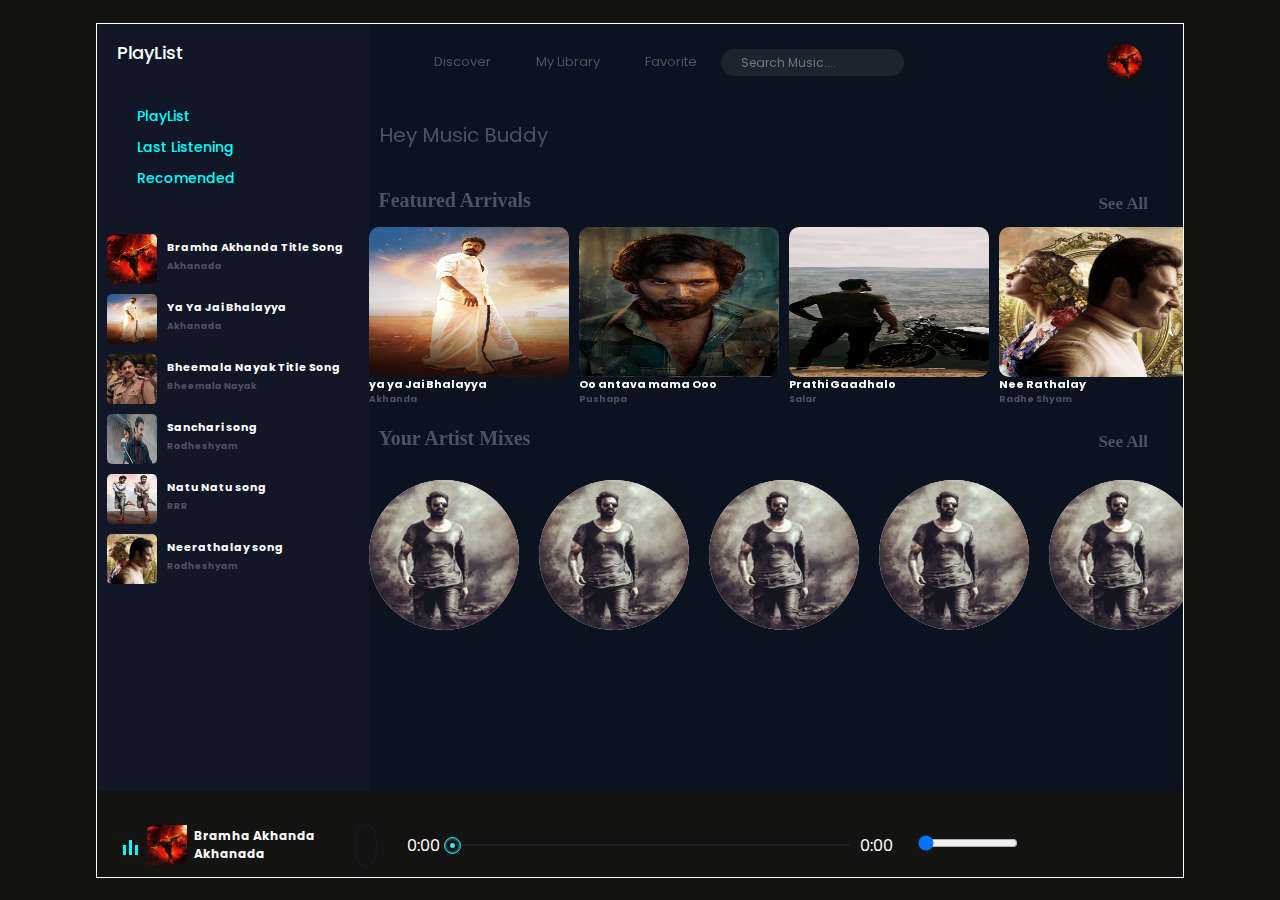
<file: index.html>
<!DOCTYPE html>
<html lang="en">
<head>
    <meta charset="UTF-8">
    <meta name="viewport" content="width=device-width, initial-scale=1.0">
    <title>Document</title>
    <link rel="stylesheet" href="https://cdnjs.cloudflare.com/ajax/libs/font-awesome/6.5.1/css/all.min.css" integrity="sha512-DTOQO9RWCH3ppGqcWaEA1BIZOC6xxalwEsw9c2QQeAIftl+Vegovlnee1c9QX4TctnWMn13TZye+giMm8e2LwA==" crossorigin="anonymous" referrerpolicy="no-referrer" />
    
    <link rel="stylesheet" href="Music.css">
    
    
</head>
<body>
    <header>
        <div class="menu">
            <h1>PlayList</h1>
            <div class="playlist">
                <h4 class="active"><span></span><i class="fa-solid fa-music"></i>PlayList</h4>
                <h4 class="active"><span></span><i class="fa-solid fa-music"></i>Last Listening</h4>
                <h4 class="active"><span></span><i class="fa-solid fa-music"></i>Recomended</h4>
            </div>
            <div class="menu-song">
                <li class="songItem">
                    <img src="photos/akandha.jpg" alt="">
                    <h5> Bramha Akhanda Title Song
                        <div class="sub">Akhanada</div>
                    </h5>
                    <div><i class="fa-solid play fa-circle-play"></i></div>
                </li>
                <li class="songItem">
                    <img src="photos/akhandha.jpg" alt="">
                    <h5> Ya Ya Jai Bhalayya
                        <div class="sub">Akhanada</div>
                    </h5>
                    <div><i class="fa-solid play fa-circle-play"></i></div>
                </li>
                <li class="songItem">
                    <img src="photos/Pawan Kalyan Angry Look from Bheemla Nayak Ultra HD.jpg" alt="">
                    <h5> Bheemala Nayak Title Song
                        <div class="sub">Bheemala Nayak</div>
                    </h5>
                    <div><i class="fa-solid play fa-circle-play"></i></div>
                </li>
                <li class="songItem">
                    <img src="photos/radheshyam.jpg" alt="">
                    <h5> Sanchari  song
                        <div class="sub">Radheshyam</div>
                    </h5>
                    <div><i class="fa-solid play fa-circle-play"></i></div>
                </li>
                <li class="songItem">
                    <img src="photos/RRR.jpg" alt="">
                    <h5> Natu Natu song
                        <div class="sub">RRR</div>
                    </h5>
                    <div><i class="fa-solid play fa-circle-play"></i></div>
                </li>
                <li class="songItem">
                    <img src="photos/Radhe Shyam Prabhas and Pooja Hegde Pictures.jpg" alt="">
                    <h5> Neerathalay song
                        <div class="sub">Radheshyam</div>
                    </h5>
                    <div><i class="fa-solid play fa-circle-play"></i></div>
                </li>
            </div>

        </div>
         <div class="song">
            <nav>
                <ul>
                    <li></i>Discover<span></span></li>
                    <li><i class="fa-solid fa-music"></i>My Library<span></span></li>
                    <li><i class="fa-regular fa-star"></i>Favorite<span></span></li>
                </ul>
                 <div class="search">
                    <i class="fa-solid fa-magnifying-glass"></i>
                    <input type="text" placeholder="Search Music....">
                </div>
                <div class="user">
                    <img src="photos/akandha.jpg" alt="">

                </div>
                </nav>
                <div class="content">
                    <h1>Hey Music Buddy</h1>
                    <div class="containers">
                        <h2 id="id4">See All</h2>
                        <h3 id="id5">Featured Arrivals</h3>
                      </div>
                    <div class="arrivals">
                        <li class="songItem">
                            <div class="img_play">
                                <img src="photos/akhandha.jpg" alt="">
                            </div>
                            <h5>ya ya Jai Bhalayya  <br> 
                                <div class="sub">Akhanda</div>
                            </h5>
                        </li>
                        <li class="songItem">
                            <div class="img_play">
                                <img src="photos/Pusha.jpg" alt="">
                            </div>
                            <h5>Oo antava mama Ooo<br> 
                                <div class="sub">Pushapa</div>
                            </h5>
                        </li>
                        <li class="songItem">
                            <div class="img_play">
                                <img src="photos/salar2.jpeg" alt="">
                            </div>
                            <h5>Prathi Gaadhalo <br> 
                                <div class="sub">Salar</div>
                            </h5>
                        </li>
                        <li class="songItem">
                            <div class="img_play">
                                <img src="photos/Radhe Shyam Prabhas and Pooja Hegde Pictures.jpg" alt="">
                            </div>
                            <h5>Nee Rathalay <br> 
                                <div class="sub">Radhe Shyam</div>
                            </h5>
                        </li>
                        <li class="songItem">
                            <div class="img_play">
                                <img src="photos/radheshyam.jpg" alt="">
                            </div>
                            <h5>Oho Sanchari <br> 
                                <div class="sub">Radhe shyam</div>
                            </h5>
                        </li>
                        <li class="songItem">
                            <div class="img_play">
                                <img src="photos/RRR.jpg" alt="">
                            </div>
                            <h5>Natu Natu <br> 
                                <div class="sub">RRR</div>
                            </h5>
                        </li>
                        <li class="songItem">
                            <div class="img_play">
                                <img src="photos/uppena.jpg" alt="">
                            </div>
                            <h5>Nee Kannu Neeli Samudram <br> 
                                <div class="sub">Uppena</div>
                            </h5>
                        </li>
                    </div>
                    <div class="containers">
                        <h2 id="id4">See All</h2>
                        <h3 id="id5">Your  Artist Mixes</h3>
                    </div>
                    <div class="art">
                        <li>
                            <img src="photos/salar.jpg" alt=""> 
                        </li>
                        <li>
                            <img src="photos/salar.jpg" alt=""> 
                        </li>
                        <li>
                            <img src="photos/salar.jpg" alt=""> 
                        </li>
                        <li>
                            <img src="photos/salar.jpg" alt=""> 
                        </li>
                        <li>
                            <img src="photos/salar.jpg" alt=""> 
                        </li>
                        <li>
                            <img src="photos/salar.jpg" alt=""> 
                        </li>
                        <li>
                            <img src="photos/salar.jpg" alt=""> 
                        </li>
                    
                      </div>

                </div>
                
        
         </div>
         



         <div class="master-play"> 
            <div class="wave1">
            <div class="wave"></div>
            <div class="wave"></div>
            <div class="wave"></div>
            </div>
            <img src="photos/akandha.jpg" alt="">
            <h5> Bramha Akhanda 
                <div class="sub">Akhanada</div>
                </h5>
            <div class="icon">
                <i class="fa-solid solid1 fa-rotate-left"></i>
                <i class="fa-solid solid2 fa-play"></i>
                <i class="fa-solid solid3 fa-rotate-right"></i>
            </div>
            <spna id="frist">0:00</spna>
            <div class="bar">
                <input type="range" id="seen" min="0" value="0" max="100">
                <div class="bar2" id="bar2"></div>
                <div class="dot"></div>

            </div>
            <span id="last">0:00</span>
            <div class="val">
                <i class="fa-solid fa-volume-low"></i> 
                <input type="range" id="seen" min="0" value="0" max="100">
                
            </div>
            </div>
            
    </header>

    
</body>
</html>
</file>
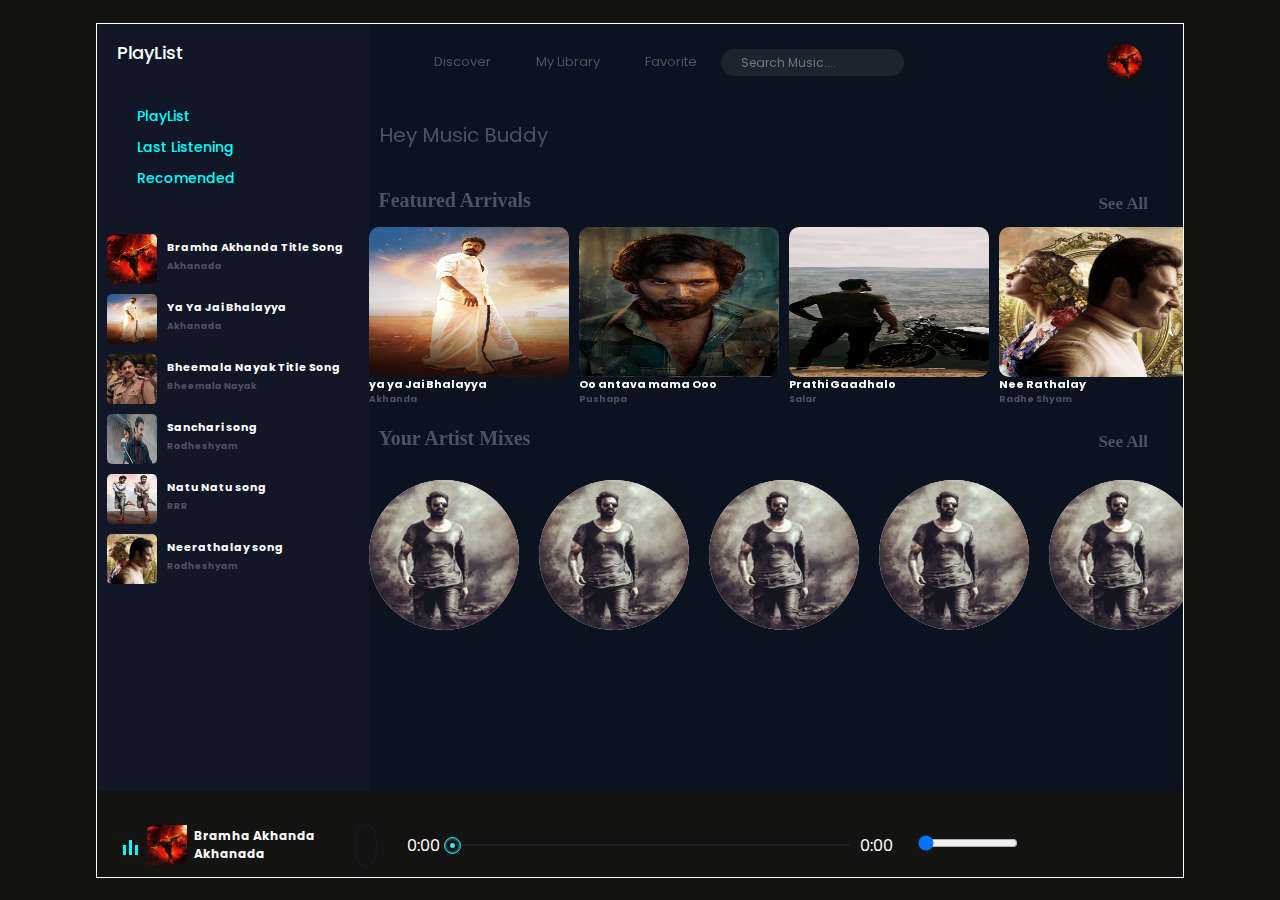
<file: Music.html>
<!DOCTYPE html>
<html lang="en">
<head>
    <meta charset="UTF-8">
    <meta name="viewport" content="width=device-width, initial-scale=1.0">
    <title>Document</title>
    <link rel="stylesheet" href="https://cdnjs.cloudflare.com/ajax/libs/font-awesome/6.5.1/css/all.min.css" integrity="sha512-DTOQO9RWCH3ppGqcWaEA1BIZOC6xxalwEsw9c2QQeAIftl+Vegovlnee1c9QX4TctnWMn13TZye+giMm8e2LwA==" crossorigin="anonymous" referrerpolicy="no-referrer" />
    
    <link rel="stylesheet" href="Music.css">
    
    
</head>
<body>
    <header>
        <div class="menu">
            <h1>PlayList</h1>
            <div class="playlist">
                <h4 class="active"><span></span><i class="fa-solid fa-music"></i>PlayList</h4>
                <h4 class="active"><span></span><i class="fa-solid fa-music"></i>Last Listening</h4>
                <h4 class="active"><span></span><i class="fa-solid fa-music"></i>Recomended</h4>
            </div>
            <div class="menu-song">
                <li class="songItem">
                    <img src="photos/akandha.jpg" alt="">
                    <h5> Bramha Akhanda Title Song
                        <div class="sub">Akhanada</div>
                    </h5>
                    <div><i class="fa-solid play fa-circle-play"></i></div>
                </li>
                <li class="songItem">
                    <img src="photos/akhandha.jpg" alt="">
                    <h5> Ya Ya Jai Bhalayya
                        <div class="sub">Akhanada</div>
                    </h5>
                    <div><i class="fa-solid play fa-circle-play"></i></div>
                </li>
                <li class="songItem">
                    <img src="photos/Pawan Kalyan Angry Look from Bheemla Nayak Ultra HD.jpg" alt="">
                    <h5> Bheemala Nayak Title Song
                        <div class="sub">Bheemala Nayak</div>
                    </h5>
                    <div><i class="fa-solid play fa-circle-play"></i></div>
                </li>
                <li class="songItem">
                    <img src="photos/radheshyam.jpg" alt="">
                    <h5> Sanchari  song
                        <div class="sub">Radheshyam</div>
                    </h5>
                    <div><i class="fa-solid play fa-circle-play"></i></div>
                </li>
                <li class="songItem">
                    <img src="photos/RRR.jpg" alt="">
                    <h5> Natu Natu song
                        <div class="sub">RRR</div>
                    </h5>
                    <div><i class="fa-solid play fa-circle-play"></i></div>
                </li>
                <li class="songItem">
                    <img src="photos/Radhe Shyam Prabhas and Pooja Hegde Pictures.jpg" alt="">
                    <h5> Neerathalay song
                        <div class="sub">Radheshyam</div>
                    </h5>
                    <div><i class="fa-solid play fa-circle-play"></i></div>
                </li>
            </div>

        </div>
         <div class="song">
            <nav>
                <ul>
                    <li></i>Discover<span></span></li>
                    <li><i class="fa-solid fa-music"></i>My Library<span></span></li>
                    <li><i class="fa-regular fa-star"></i>Favorite<span></span></li>
                </ul>
                 <div class="search">
                    <i class="fa-solid fa-magnifying-glass"></i>
                    <input type="text" placeholder="Search Music....">
                </div>
                <div class="user">
                    <img src="photos/akandha.jpg" alt="">

                </div>
                </nav>
                <div class="content">
                    <h1>Hey Music Buddy</h1>
                    <div class="containers">
                        <h2 id="id4">See All</h2>
                        <h3 id="id5">Featured Arrivals</h3>
                      </div>
                    <div class="arrivals">
                        <li class="songItem">
                            <div class="img_play">
                                <img src="photos/akhandha.jpg" alt="">
                            </div>
                            <h5>ya ya Jai Bhalayya  <br> 
                                <div class="sub">Akhanda</div>
                            </h5>
                        </li>
                        <li class="songItem">
                            <div class="img_play">
                                <img src="photos/Pusha.jpg" alt="">
                            </div>
                            <h5>Oo antava mama Ooo<br> 
                                <div class="sub">Pushapa</div>
                            </h5>
                        </li>
                        <li class="songItem">
                            <div class="img_play">
                                <img src="photos/salar2.jpeg" alt="">
                            </div>
                            <h5>Prathi Gaadhalo <br> 
                                <div class="sub">Salar</div>
                            </h5>
                        </li>
                        <li class="songItem">
                            <div class="img_play">
                                <img src="photos/Radhe Shyam Prabhas and Pooja Hegde Pictures.jpg" alt="">
                            </div>
                            <h5>Nee Rathalay <br> 
                                <div class="sub">Radhe Shyam</div>
                            </h5>
                        </li>
                        <li class="songItem">
                            <div class="img_play">
                                <img src="photos/radheshyam.jpg" alt="">
                            </div>
                            <h5>Oho Sanchari <br> 
                                <div class="sub">Radhe shyam</div>
                            </h5>
                        </li>
                        <li class="songItem">
                            <div class="img_play">
                                <img src="photos/RRR.jpg" alt="">
                            </div>
                            <h5>Natu Natu <br> 
                                <div class="sub">RRR</div>
                            </h5>
                        </li>
                        <li class="songItem">
                            <div class="img_play">
                                <img src="photos/uppena.jpg" alt="">
                            </div>
                            <h5>Nee Kannu Neeli Samudram <br> 
                                <div class="sub">Uppena</div>
                            </h5>
                        </li>
                    </div>
                    <div class="containers">
                        <h2 id="id4">See All</h2>
                        <h3 id="id5">Your  Artist Mixes</h3>
                    </div>
                    <div class="art">
                        <li>
                            <img src="photos/salar.jpg" alt=""> 
                        </li>
                        <li>
                            <img src="photos/salar.jpg" alt=""> 
                        </li>
                        <li>
                            <img src="photos/salar.jpg" alt=""> 
                        </li>
                        <li>
                            <img src="photos/salar.jpg" alt=""> 
                        </li>
                        <li>
                            <img src="photos/salar.jpg" alt=""> 
                        </li>
                        <li>
                            <img src="photos/salar.jpg" alt=""> 
                        </li>
                        <li>
                            <img src="photos/salar.jpg" alt=""> 
                        </li>
                    
                      </div>

                </div>
                
        
         </div>
         



         <div class="master-play"> 
            <div class="wave1">
            <div class="wave"></div>
            <div class="wave"></div>
            <div class="wave"></div>
            </div>
            <img src="photos/akandha.jpg" alt="">
            <h5> Bramha Akhanda 
                <div class="sub">Akhanada</div>
                </h5>
            <div class="icon">
                <i class="fa-solid solid1 fa-rotate-left"></i>
                <i class="fa-solid solid2 fa-play"></i>
                <i class="fa-solid solid3 fa-rotate-right"></i>
            </div>
            <spna id="frist">0:00</spna>
            <div class="bar">
                <input type="range" id="seen" min="0" value="0" max="100">
                <div class="bar2" id="bar2"></div>
                <div class="dot"></div>

            </div>
            <span id="last">0:00</span>
            <div class="val">
                <i class="fa-solid fa-volume-low"></i> 
                <input type="range" id="seen" min="0" value="0" max="100">
                
            </div>
            </div>
            
    </header>

    
</body>
</html>
</file>
<file: Music.css>
@import url('https://fonts.googleapis.com/css2?family=Poppins:wght@300;400;500;600&display=swap');
*{
    font-family: "Poppins", sans-serif;
    margin: 0;
    box-sizing: border-box;
    padding: 0;
}
body{
    width: 100%;
    height: 100vh;
    background-color: #131312;
    align-items: center;
    display: flex;
    justify-content: center;
}
header{
    width: 85%;
    height:95%;
   border: 1px solid #fff;
    display: flex;
    flex-wrap: wrap;
    overflow: hidden;

    
}

header .menu, .song{
    position: relative;
    width: 25%;
    height: 90%;
    /* border: 1px solid #fff; */
    background-color: #111727;
    box-shadow: 5px 0px 2px #090f1f;
    color: #fff;

}
header .song{
    width: 75%;
    background:#0b1320;

}

header .master{
    width: 100%;
    height: 10%;
    background-color:#0b1320;
    box-shadow: 0px 3px 5px #090f1f;
    
}

header .menu h1{
    font-size: 18px;
    font-weight: 500;
    margin: 15px 0px 0px 20px ;
}
header .menu .playlist{
    margin: 40px 0px 0px 20px;
    

}

header .menu .playlist h4{
    font-size: 14px;
    font-weight: 500;
    padding-bottom: 10px;
    color: #4c5262;
    transition: 0.3s linear;
    cursor: pointer;
    align-items: center;
    
}

header .menu .playlist h4:hover{
    color:#fff;
    
}

header .menu .playlist  h4  span{
    position: relative;
    margin-right: 30px;
    
}

header .menu .playlist h4 span::before{
    content: "";
    width: 4px;
    height: 4px;
    border-radius: 50%;
    position: absolute;
    border: 2px solid #4c5262;
    margin-top: 7px;
    transition: 0.3sec linear;
    
}
header .menu .playlist h4:hover span::before{
    border: 2px solid #fff;
}

header .menu .playlist h4 .fa-solid{
    display: none;
}
header .menu .playlist .active{
    color:aqua;
}
header .menu .playlist .active span{
    display: none;
}
header .menu .playlist .active .fa-solid{
    display:inline-block;
    margin-right: 20px;
}
header .menu .menu-song{
    width: 100%;
    height:360px;
    /* border: 1px solid #fff;  */
    margin-top: 30px;
    
    

}
header .menu .menu-song li{
    position: relative;
    list-style-type:none;
    padding: 5px 0px 5px 20px;
    display: flex;
    align-items: center;
    cursor: pointer;
    transition: 0.3s linear;
}

header .menu .menu-song li:hover{
    background: rgba(105,105,170,0.1);

}
header .menu .menu-song li img{
    width: 50px;
    height: 50px;
   margin-left: -10px;
   border-radius: 5px;

}

header .menu .menu-song h5{
    font-size: 11px;
    margin-left: 10px;
    margin-top: -5px;
}
header .menu .menu-song h5 .sub{
    font-size: 9px;
    font-family: 400;
    color:#4c5262 ;
    margin-top:4px;

}
header .menu .menu-song li .fa-solid{
    position:absolute;
    right: 10px;
    top: 12px;
    font-size: 16px;
}

/* master play */

header .master-play {
    align-items: center;
    display: flex;
    padding: 0px 20px;

}
header  .master-play  .wave1{
    width: 30px;
    height: 30px;
    /* border: 1px solid #FFF; */
    padding-bottom: 5px;
    display: flex;
    align-items:flex-end;
    justify-content: center;

}
header .master-play  .wave1 .wave{
    width: 3px;
    height: 10px;
    background-color: aqua;
    border: 10px 10px 0px 0px;
    margin-right: 3px;
    animation: wave 0.5s linear infinite;

}
header .master-play  .wave1 .wave:nth-child(2){
    height: 15px;
    animation-delay: 0.3s;
}
header .master-play  .wave1 .wave:nth-child(3){
    height: 10px;
    animation-delay: .3s;
}
@keyframes wave{
    0%{
        height: 10px;
    }
    50%{
        height: 15px;
    }
    100%{
        height: 10px;
    }
}

header .master-play  img{
    height: 40px;
    width: 40px;
}
header .master-play h5{
    color: #fff;
    margin-left: 7px;
    font-size: 12px;
}
header  .master-play  .icon{
    color: #fff;
    margin-left: 30px;
}
header  .master-play  .icon .fa-solid{
    cursor: pointer;
    outline: none;
}


header  .master-play  .icon  .solid2{
    margin: 10px 10px;
    border-radius:50% ;
    border: 1px solid rgba(105,105,170,0.1);
    padding: 10px 10px 10px 10px ;
    transition: 0.3s linear;
    top: -50px;
}
header .master-play  #frist{ 
    color: #fff;
    margin:0px 0px 0px 20px;
}
header .master-play .bar{ 
    position: relative;
    width:400px;
    height: 2px;
    background:rgba(105,105,170,0.1);
    margin: 0px 10px 0px 10px;
    
    
}
 header .master-play .bar .bar2{ 
    position:absolute;
    height: 2px;
    width:0px;
    background: #36e2ec;
    
}

header .master-play .bar .dot{
    position:absolute;
    height: 5px;
    width: 5px;
    background: #36e2ec;
    border-radius: 50%;
    left: 0%;
    top: -1px;
    transition: 1s linear;

    

}
header .master-play .bar .dot::before{

    content: "";
    position:absolute;
    height: 15px;
    width: 15px;
    border:1px solid #36e2ec;
    border-radius: 50%;
    left: -6px;
    top: -6px;
    transition: 1s linear;
    box-shadow: inset 0px 0px 3px #36e2ec;
}
header .master-play #last{
    color: #fff;
    left: 2px;
}
header .master-play .bar input{
    position: absolute;
    width: 100%;
    top:-6px;
    left:0;
    cursor: pointer;
    z-index: 99999999;
    transition: 3s linear;
    opacity:0 ;

}
header .master-play .val .fa-solid{
    color: #fff;
    margin-left: 20px;
}

header .master-play .val input{
    width:100px;
    top:15px;
    left:0;
    cursor: pointer;
    transition: 0.2s linear;
    margin-left: 5px;
}
/* song */
header .song{
    z-index: 2;
}

header .song nav{
    width: 90%;
    height: 10%;
    /* border: 1px solid #fff; */
    margin: auto;
    display: flex;
    justify-content: space-between;
    align-items: center;

}
header .song nav ul{
    display: flex;
}
header .song nav ul li i{
    margin-left: 20px;

}
header .song nav ul li{
    position: relative;
    list-style-type: none;
    font-size: 13px;
    color: #4c5262;
    margin-left: 25px;
    cursor: pointer;
    transition: .3s linear;
}
header .song nav ul li:hover{
    color:aqua;
    
}
header .song nav .search{
    position: relative;
    width: 25%;
    right: 100px;
    padding: 1px 10px;
    border-radius: 20px;
    color: gray;

}
header .song nav .search::before{
    content: " ";
    position: absolute;
    width: 100%;
    height: 100%;
    border-bottom: 20px;
    background: rgb(184,184,184,.1);
    backdrop-filter: blur(5px);
    z-index: -1;
    border-radius: 20px;
}
header .song nav .search .fa-solid{
    font-size: 13px;
    padding: 3px 0px 0px 10px;

}
header .song nav .search  input{
    background: none;
    outline: none;
    border: none;
    padding: 0px 10px;
    color: #fff;
    font-size: 12px;

}

header .song  nav .user{
    position: relative;
    width:  35px;
    height: 35px;
    border-radius: 50%;
    cursor:pointer;
    
}
header .song nav .user img{
    position: absolute;
    width:  35px;
    height: 35px;
    border-radius: 50%;
    box-shadow:2px 2px 8px #131312 ;

}

header .song  .content{  
    width: 100%;
    height: 90%;
    
}

 header .song  .content  h1{ 
    width: 100%;
    height: 10%;
    font-size: 20px;
    font-weight: 400;
    margin-left: 10px;
    margin-top: 20px;
    color:#4c5262;
    
}


header .song  .content  h1:hover{
    color:#fff;
}

 header  .song .content  .containers  #id4{ 
    color: #4c5262;
    position: absolute;
    right: 35px;
    font-size: 17px;
    margin-top: 5px;
    font-family: Cambria, Cochin, Georgia, Times, 'Times New Roman', serif;
    
}
header  .song .content  .containers  #id5{
    color: #4c5262;
    margin-left: 10px;
    font-size: 20px;
    font-family: Cambria, Cochin, Georgia, Times, 'Times New Roman';
    
}
header  .song  .content  .arrivals{ 
    width: 100%;
    height: 200Px;
    margin-top: 15px;
    display: flex;
     overflow: auto; 
    scroll-behavior: smooth;
}

header  .song  .content  .arrivals li{
    min-width: 200px;
    height: 200px;
    list-style-type: none;
    margin-right: 10px;
    transition: .3s linear;
    


}

header  .song  .content  .arrivals::-webkit-scrollbar{  
    display: none;}

header  .song  .content  .arrivals li:hover{
    background: rgb(105,105,170,.1);
}

header  .song  .content  .arrivals li .img_play{
    position: relative;
    width: 200px;
    height: 150px;
    display: flex;
    align-items: center;
    justify-content: center;
    cursor: pointer;
    

}

header  .song  .content  .arrivals  li .img_play img{
    width: 100%;
    height: 100%;
    border-radius: 10px;
}

header  .song  .content  .arrivals li h5{
    padding: 5px opx opx 5px;
    line-height: 15px;
    font-size: 11px;

}
header  .song  .content  .arrivals li h5 .sub{
    color: #4c5262;
    font-size: 9px;
}

header  .song  .art{
    width: 100%;
    height: auto;
    margin-top: 30px;
    display: flex;
    overflow: auto;
    scroll-behavior: smooth;
    
    
}
header  .song  .art::-webkit-scrollbar{
    display: none;
}

header .song   .art  li{
    list-style-type: none;
    transition: 0.3s linear;


}
header .song   .art  li  img{
    list-style-type: none;
    position: relative;
    min-width: 150px;
    height: 150px;
    background-color: #fff;
    border-radius: 50%;
    margin-right: 20px;
    cursor: pointer;

}
</file>
